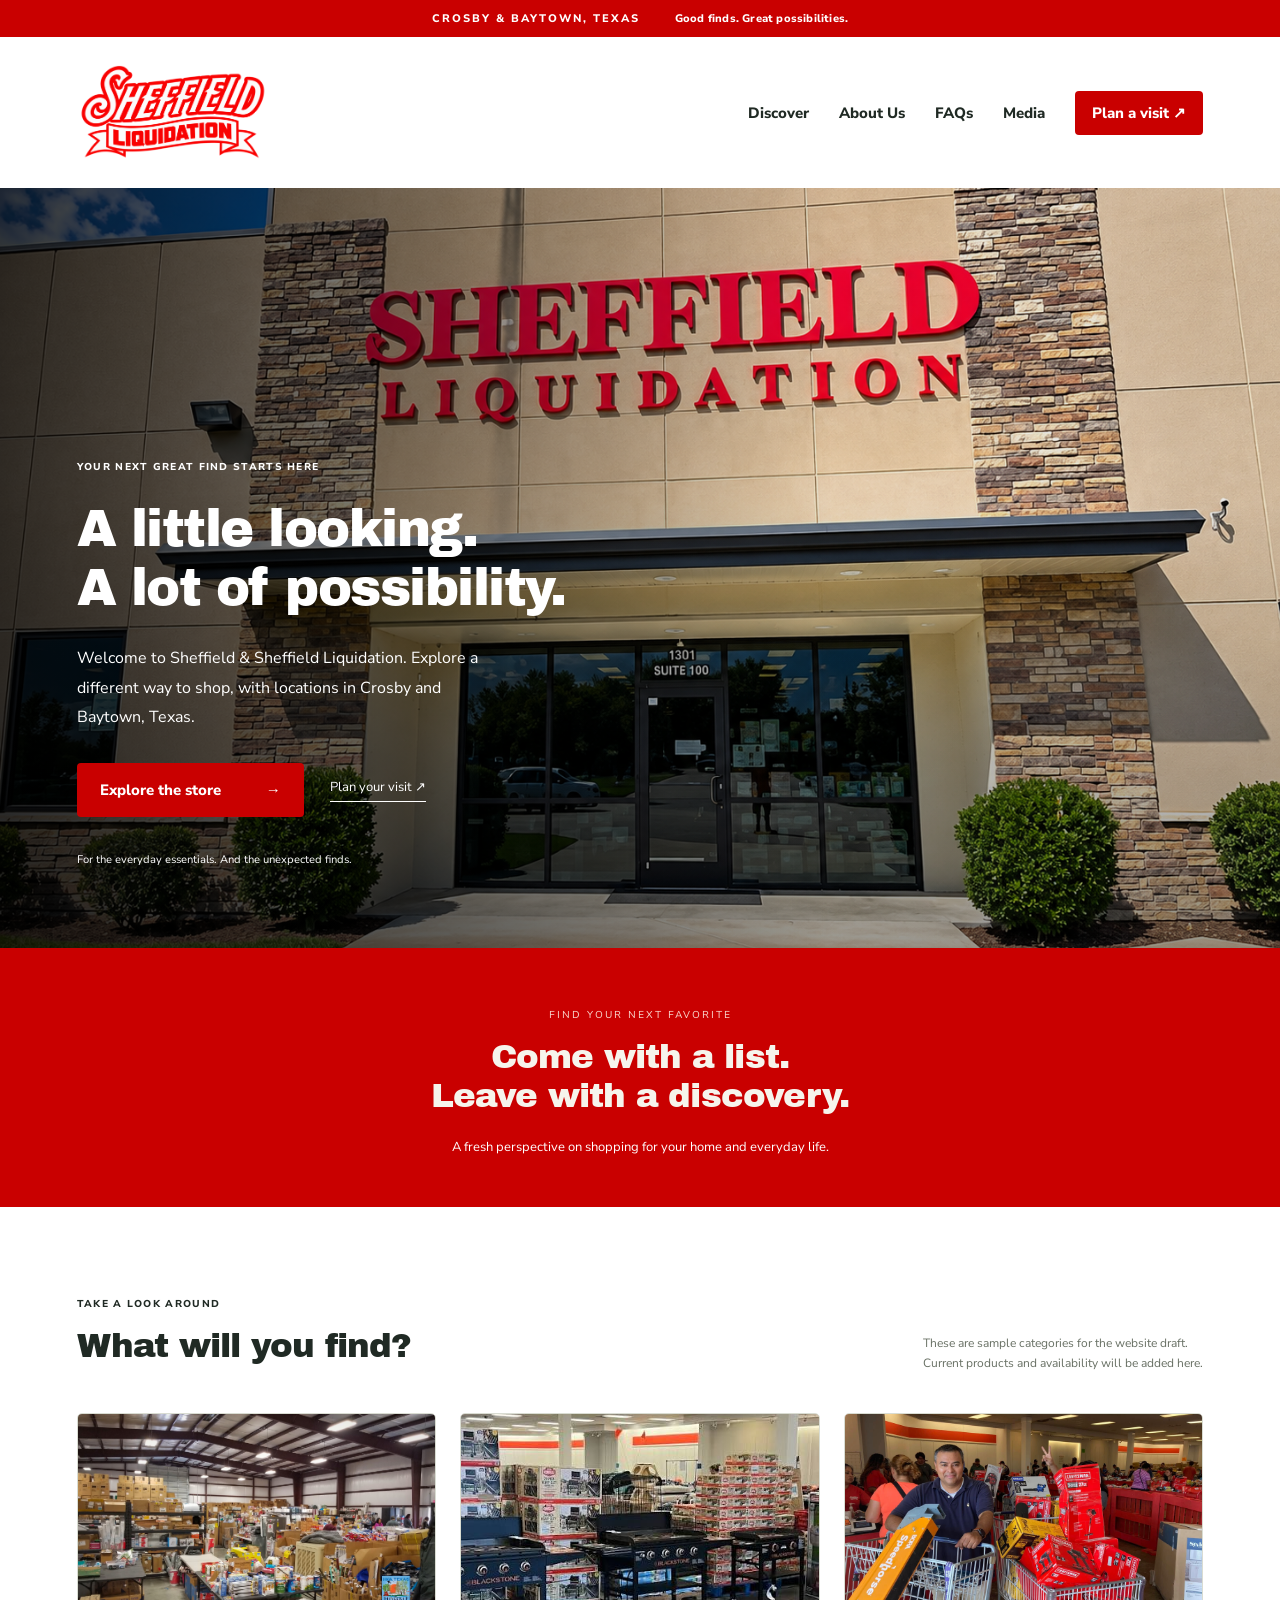
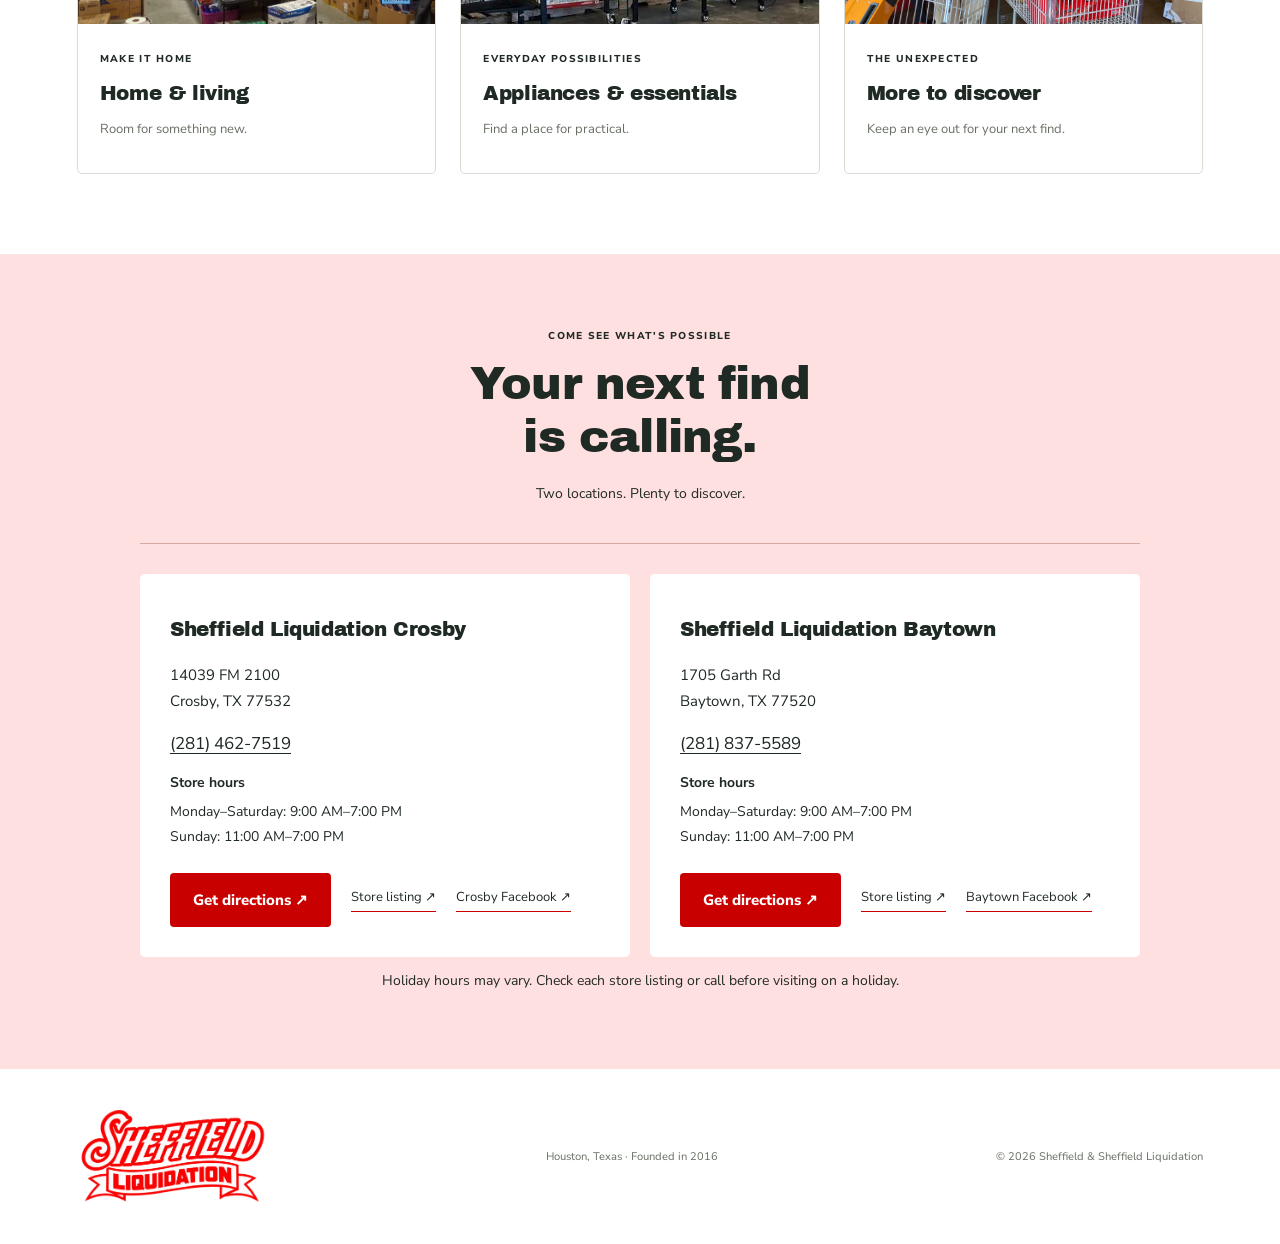
<file: index.html>
<!doctype html>
<html lang="en">
<head>
  <meta charset="UTF-8">
  <meta name="viewport" content="width=device-width, initial-scale=1">
  <meta name="description" content="Discover Sheffield & Sheffield Liquidation in Houston, Texas. Explore the store, find your next bargain, and plan a visit.">
  <title>Sheffield & Sheffield Liquidation | Houston, TX</title>
  <link rel="stylesheet" href="styles.css?v=20261013-media">
</head>
<body>
  <div class="announcement">CROSBY &amp; BAYTOWN, TEXAS <span>Good finds. Great possibilities.</span></div>
  <header class="header">
    <a class="brand" href="index.html" aria-label="Sheffield and Sheffield home"><img src="assets/sheffield-retro-logo.png" alt="Sheffield Liquidation" class="brand-logo"></a>
    <button class="menu-toggle" aria-expanded="false" aria-controls="navigation">Menu</button>
    <nav id="navigation" aria-label="Main navigation"><a href="#discover">Discover</a><a href="about.html">About Us</a><a href="faq.html">FAQs</a><a href="media.html">Media</a><a class="button small" href="#visit">Plan a visit ↗</a></nav>
  </header>
  <main>
    <section class="hero">
      <div class="hero-copy"><p class="eyebrow">YOUR NEXT GREAT FIND STARTS HERE</p><h1>A little looking.<br>A lot of <em>possibility.</em></h1><p class="intro">Welcome to Sheffield & Sheffield Liquidation. Explore a different way to shop, with locations in Crosby and Baytown, Texas.</p><div class="actions"><a class="button" href="#discover">Explore the store <span>→</span></a><a class="text-link" href="#visit">Plan your visit ↗</a></div><p class="hero-note">For the everyday essentials. And the unexpected finds.</p></div>
      <div class="hero-art hero-photo"><img src="assets/storefront.png" alt="Sheffield Liquidation storefront and main entrance" width="1448" height="1086" fetchpriority="high"></div>
    </section>
    <section class="statement"><p>FIND YOUR NEXT FAVORITE</p><h2>Come with a list.<br>Leave with a discovery.</h2><span>A fresh perspective on shopping for your home and everyday life.</span></section>
    <section id="discover" class="section"><div class="section-heading"><div><p class="eyebrow">TAKE A LOOK AROUND</p><h2>What will you find?</h2></div><p>These are sample categories for the website draft.<br>Current products and availability will be added here.</p></div><div class="categories"><article class="category"><div class="category-art home-art category-photo"><img src="assets/home-living-warehouse.jpg" alt="Warehouse shelves and tables filled with household goods and merchandise" width="1800" height="1013" loading="lazy"></div><div><small>MAKE IT HOME</small><h3>Home & living</h3><p>Room for something new.</p></div></article><article class="category"><div class="category-art appliance-art category-photo"><img src="assets/appliances-essentials.jpeg" alt="Griddles and boxed appliances displayed inside Sheffield Liquidation" width="447" height="447" loading="lazy"></div><div><small>EVERYDAY POSSIBILITIES</small><h3>Appliances & essentials</h3><p>Find a place for practical.</p></div></article><article class="category"><div class="category-art finds-art category-photo"><img src="assets/store-shopping.jpg" alt="Shoppers with carts of tools and merchandise inside Sheffield Liquidation" width="2048" height="1536" loading="lazy"></div><div><small>THE UNEXPECTED</small><h3>More to discover</h3><p>Keep an eye out for your next find.</p></div></article></div></section>

    <section id="visit" class="visit"><p class="eyebrow">COME SEE WHAT'S POSSIBLE</p><h2>Your next find<br>is calling.</h2><p>Two locations. Plenty to discover.</p><div class="visit-details locations"><article class="location-card"><h3>Sheffield Liquidation Crosby</h3><address>14039 FM 2100<br>Crosby, TX 77532</address><a class="phone" href="tel:+12814627519">(281) 462-7519</a><div class="store-hours"><strong>Store hours</strong><p>Monday–Saturday: 9:00 AM–7:00 PM<br>Sunday: 11:00 AM–7:00 PM</p></div><div class="location-actions"><a class="button" href="https://www.google.com/maps/dir/?api=1&amp;destination=14039+FM+2100+Crosby+TX+77532" target="_blank" rel="noopener noreferrer">Get directions ↗</a><a class="text-link" href="https://share.google/RYWOf1dW8aDrNiVQK" target="_blank" rel="noopener noreferrer">Store listing ↗</a><a class="text-link" href="https://www.facebook.com/ssliquidation/" target="_blank" rel="noopener noreferrer" aria-label="Crosby store Facebook page (opens in a new tab)">Crosby Facebook ↗</a></div></article><article class="location-card"><h3>Sheffield Liquidation Baytown</h3><address>1705 Garth Rd<br>Baytown, TX 77520</address><a class="phone" href="tel:+12818375589">(281) 837-5589</a><div class="store-hours"><strong>Store hours</strong><p>Monday–Saturday: 9:00 AM–7:00 PM<br>Sunday: 11:00 AM–7:00 PM</p></div><div class="location-actions"><a class="button" href="https://www.google.com/maps/dir/?api=1&amp;destination=1705+Garth+Rd+Baytown+TX+77520" target="_blank" rel="noopener noreferrer">Get directions ↗</a><a class="text-link" href="https://share.google/nCxIfFFAmgWvoJpna" target="_blank" rel="noopener noreferrer">Store listing ↗</a><a class="text-link" href="https://www.facebook.com/ssliquidationbaytown/" target="_blank" rel="noopener noreferrer" aria-label="Baytown store Facebook page (opens in a new tab)">Baytown Facebook ↗</a></div></article></div><p class="hours-note">Holiday hours may vary. Check each store listing or call before visiting on a holiday.</p></section>
  </main>
  <footer><a class="brand" href="#"><img src="assets/sheffield-retro-logo.png" alt="Sheffield Liquidation" class="brand-logo"></a><p>Houston, Texas · Founded in 2016</p><small>© <span id="year"></span> Sheffield &amp; Sheffield Liquidation</small></footer>
  <script src="script.js"></script>
</body>
</html>
</file>
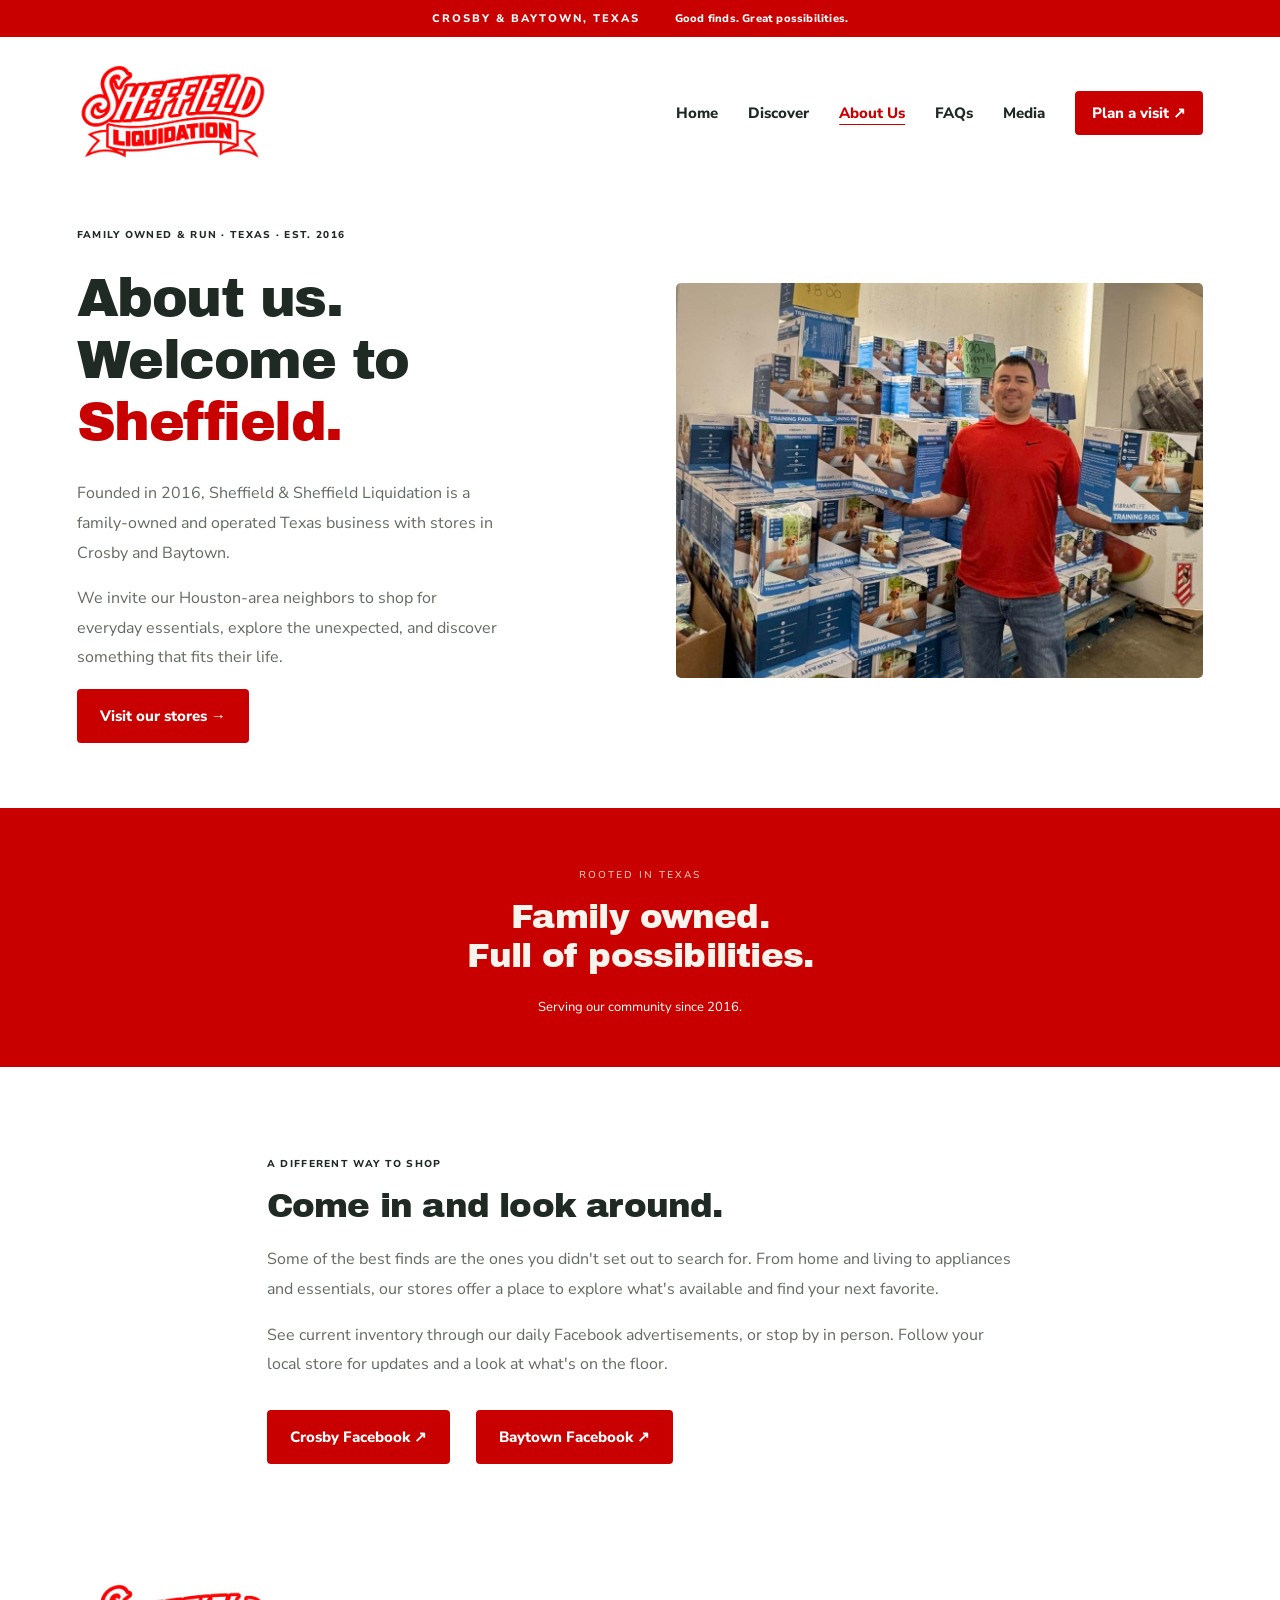
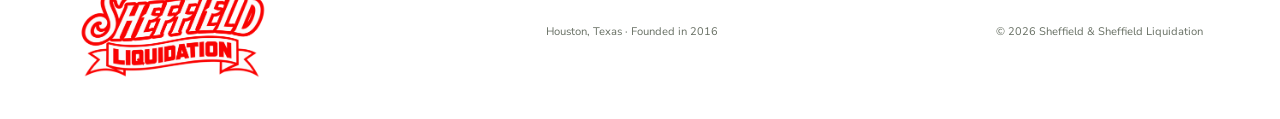
<file: about.html>
<!doctype html>
<html lang="en">
<head>
  <meta charset="UTF-8">
  <meta name="viewport" content="width=device-width, initial-scale=1">
  <meta name="description" content="Meet Sheffield &amp; Sheffield Liquidation, a family-owned Texas business founded in 2016 with stores in Crosby and Baytown.">
  <title>About Us | Sheffield &amp; Sheffield Liquidation</title>
  <link rel="stylesheet" href="styles.css?v=20261013-media">
</head>
<body>
  <div class="announcement">CROSBY &amp; BAYTOWN, TEXAS <span>Good finds. Great possibilities.</span></div>
  <header class="header">
    <a class="brand" href="index.html" aria-label="Sheffield and Sheffield home"><img src="assets/sheffield-retro-logo.png" alt="Sheffield Liquidation" class="brand-logo"></a>
    <button class="menu-toggle" aria-expanded="false" aria-controls="navigation">Menu</button>
    <nav id="navigation" aria-label="Main navigation"><a href="index.html">Home</a><a href="index.html#discover">Discover</a><a href="about.html" aria-current="page">About Us</a><a href="faq.html">FAQs</a><a href="media.html">Media</a><a class="button small" href="index.html#visit">Plan a visit ↗</a></nav>
  </header>
  <main>
    <section class="hero">
      <div class="hero-copy">
        <p class="eyebrow">FAMILY OWNED &amp; RUN · TEXAS · EST. 2016</p>
        <h1>About us.<br>Welcome to <em>Sheffield.</em></h1>
        <p class="intro">Founded in 2016, Sheffield &amp; Sheffield Liquidation is a family-owned and operated Texas business with stores in Crosby and Baytown.</p>
        <p class="intro">We invite our Houston-area neighbors to shop for everyday essentials, explore the unexpected, and discover something that fits their life.</p>
        <a class="button" href="index.html#visit">Visit our stores →</a>
      </div>
      <div class="hero-art hero-photo"><img src="assets/about-us.jpg" alt="A man holding boxed merchandise beside a store display at Sheffield Liquidation" width="1080" height="1440" fetchpriority="high" style="object-position:center 60%"></div>
    </section>
    <section class="statement"><p>ROOTED IN TEXAS</p><h2>Family owned.<br>Full of possibilities.</h2><span>Serving our community since 2016.</span></section>
    <section class="section about-story">
      <p class="eyebrow">A DIFFERENT WAY TO SHOP</p>
      <h2>Come in and look around.</h2>
      <p>Some of the best finds are the ones you didn't set out to search for. From home and living to appliances and essentials, our stores offer a place to explore what's available and find your next favorite.</p>
      <p>See current inventory through our daily Facebook advertisements, or stop by in person. Follow your local store for updates and a look at what's on the floor.</p>
      <div class="actions"><a class="button" href="https://www.facebook.com/ssliquidation/" target="_blank" rel="noopener noreferrer">Crosby Facebook ↗</a><a class="button" href="https://www.facebook.com/ssliquidationbaytown/" target="_blank" rel="noopener noreferrer">Baytown Facebook ↗</a></div>
    </section>
  </main>
  <footer><a class="brand" href="index.html"><img src="assets/sheffield-retro-logo.png" alt="Sheffield Liquidation" class="brand-logo"></a><p>Houston, Texas · Founded in 2016</p><small>© <span id="year"></span> Sheffield &amp; Sheffield Liquidation</small></footer>
  <script src="script.js"></script>
</body>
</html>
</file>
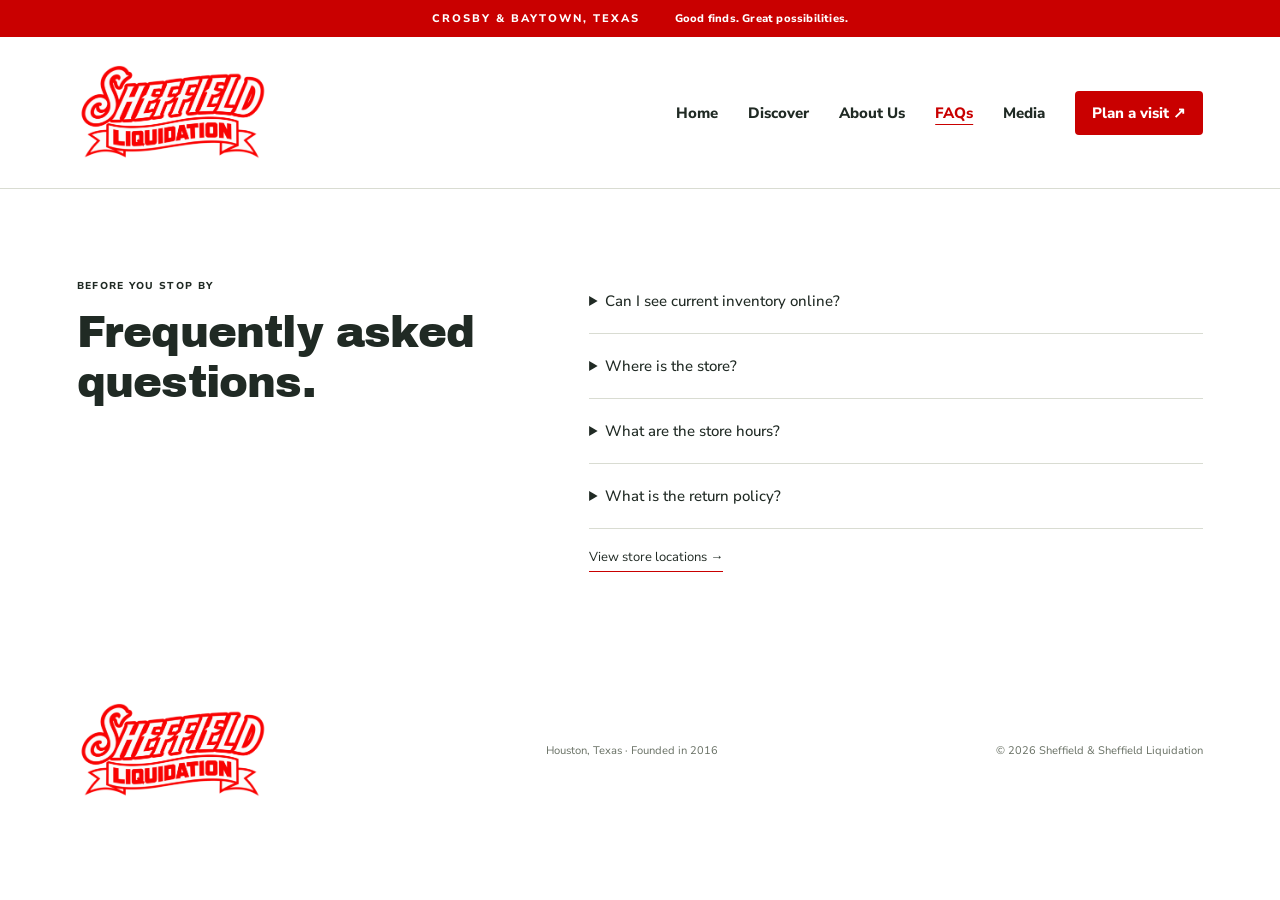
<file: faq.html>
<!doctype html>
<html lang="en">
<head>
  <meta charset="UTF-8">
  <meta name="viewport" content="width=device-width, initial-scale=1">
  <meta name="description" content="Find answers about inventory, store locations, hours, and purchase policies at Sheffield &amp; Sheffield Liquidation.">
  <title>FAQs | Sheffield &amp; Sheffield Liquidation</title>
  <link rel="stylesheet" href="styles.css?v=20261013-media">
</head>
<body>
  <div class="announcement">CROSBY &amp; BAYTOWN, TEXAS <span>Good finds. Great possibilities.</span></div>
  <header class="header">
    <a class="brand" href="index.html" aria-label="Sheffield and Sheffield home"><img src="assets/sheffield-retro-logo.png" alt="Sheffield Liquidation" class="brand-logo"></a>
    <button class="menu-toggle" aria-expanded="false" aria-controls="navigation">Menu</button>
    <nav id="navigation" aria-label="Main navigation"><a href="index.html">Home</a><a href="index.html#discover">Discover</a><a href="about.html">About Us</a><a href="faq.html" aria-current="page">FAQs</a><a href="media.html">Media</a><a class="button small" href="index.html#visit">Plan a visit ↗</a></nav>
  </header>
  <main>
    <section id="faq" class="section faq"><div><p class="eyebrow">BEFORE YOU STOP BY</p><h1>Frequently asked questions.</h1></div><div><details><summary>Can I see current inventory online?</summary><p>Current inventory can be seen through daily advertisements on Facebook or visiting us in person.</p></details><details><summary>Where is the store?</summary><p>Visit our Crosby store at 14039 FM 2100, Crosby, TX 77532, or our Baytown store at 1705 Garth Rd, Baytown, TX 77520. Find directions and phone numbers on our locations section.</p></details><details><summary>What are the store hours?</summary><p>Both Crosby and Baytown are open Monday–Saturday, 9:00 AM–7:00 PM, and Sunday, 11:00 AM–7:00 PM. Holiday hours may vary.</p></details><details><summary>What is the return policy?</summary><p>Contact your store for current return policies before purchasing.</p></details><p><a class="text-link" href="index.html#visit">View store locations →</a></p></div></section>
  </main>
  <footer><a class="brand" href="index.html"><img src="assets/sheffield-retro-logo.png" alt="Sheffield Liquidation" class="brand-logo"></a><p>Houston, Texas · Founded in 2016</p><small>© <span id="year"></span> Sheffield &amp; Sheffield Liquidation</small></footer>
  <script src="script.js"></script>
</body>
</html>
</file>
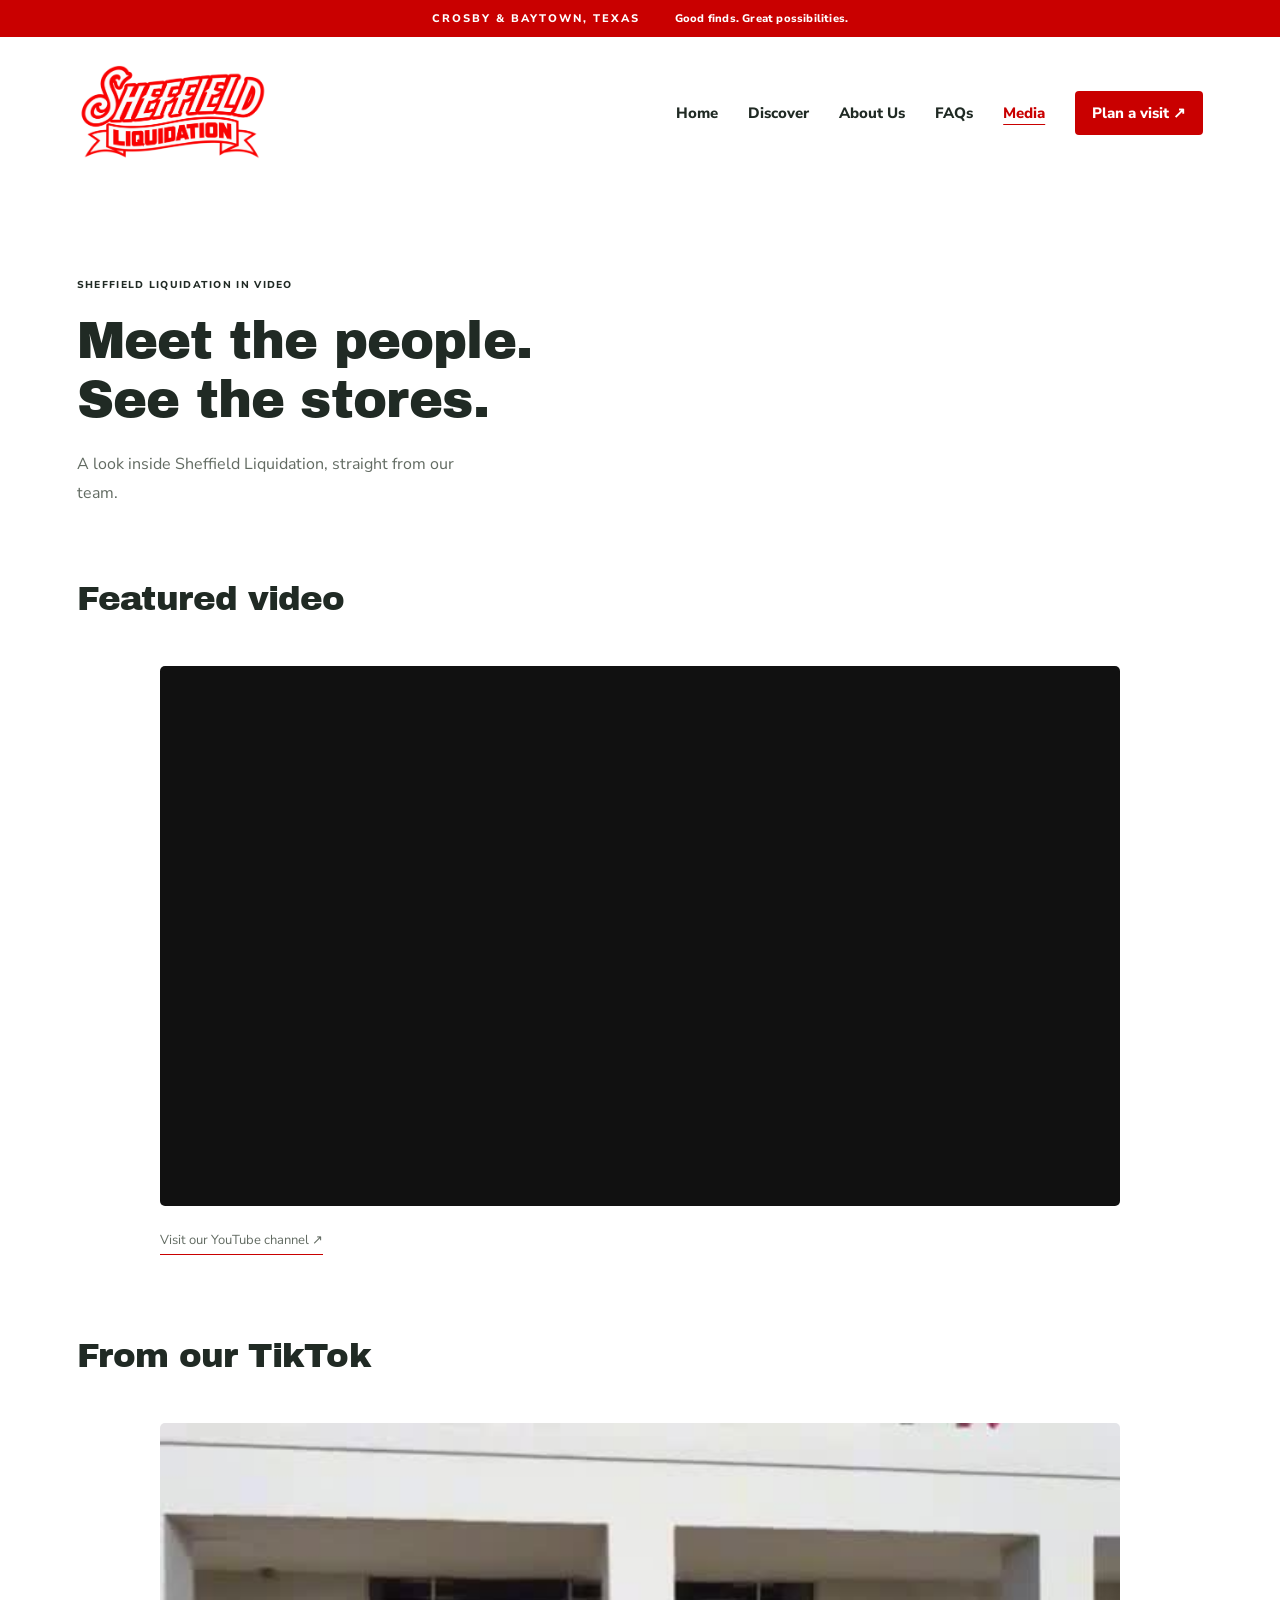
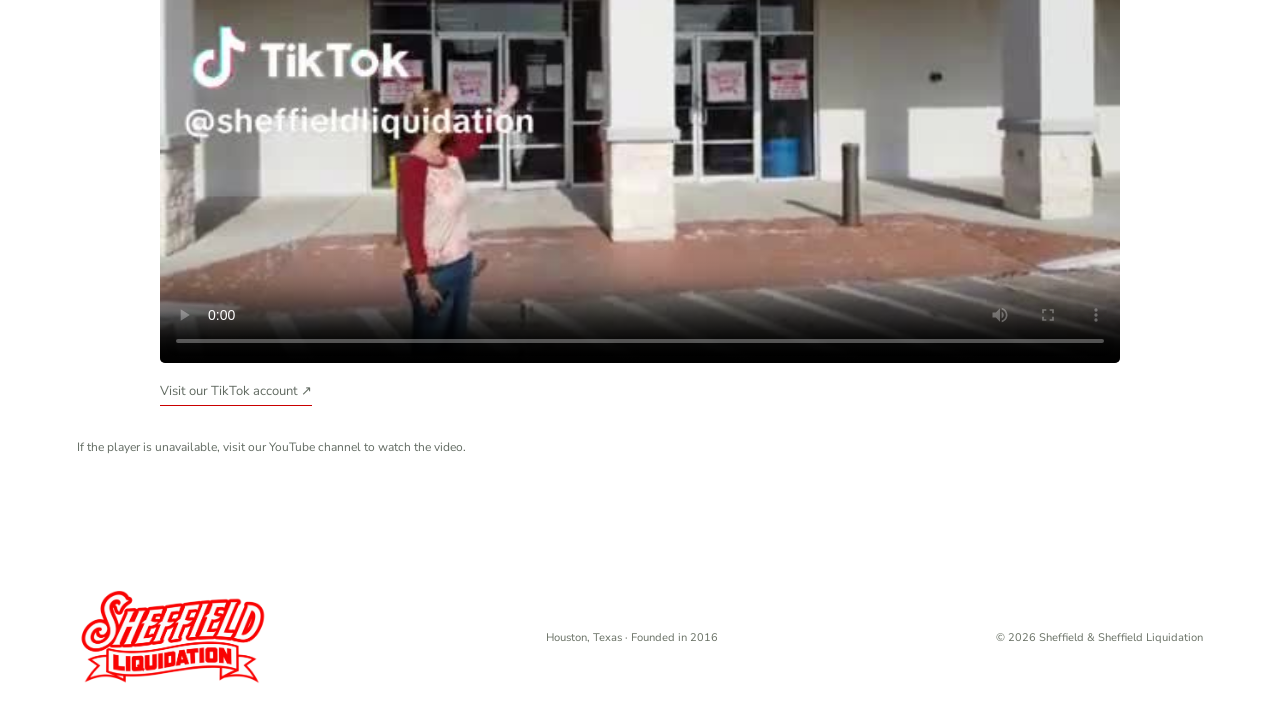
<file: media.html>
<!doctype html>
<html lang="en">
<head>
  <link rel="icon" type="image/x-icon" href="favicon.ico">
  <meta charset="UTF-8">
  <meta name="viewport" content="width=device-width, initial-scale=1">
  <meta name="description" content="Watch Sheffield Liquidation videos and meet our team. Watch our featured YouTube video.">
  <title>Media | Sheffield &amp; Sheffield Liquidation</title>
  <link rel="stylesheet" href="styles.css?v=20261013-media">
</head>
<body>
  <div class="announcement">CROSBY &amp; BAYTOWN, TEXAS <span>Good finds. Great possibilities.</span></div>
  <header class="header">
    <a class="brand" href="index.html" aria-label="Sheffield and Sheffield home"><img src="assets/sheffield-retro-logo.png" alt="Sheffield Liquidation" class="brand-logo"></a>
    <button class="menu-toggle" aria-expanded="false" aria-controls="navigation">Menu</button>
    <nav id="navigation" aria-label="Main navigation"><a href="index.html">Home</a><a href="index.html#discover">Discover</a><a href="about.html">About Us</a><a href="faq.html">FAQs</a><a href="media.html" aria-current="page">Media</a><a class="button small" href="index.html#visit">Plan a visit ↗</a></nav>
  </header>
  <main>
  <section class="section media-page">
    <p class="eyebrow">SHEFFIELD LIQUIDATION IN VIDEO</p>
    <h1>Meet the people.<br>See the stores.</h1>
    <p class="intro">A look inside Sheffield Liquidation, straight from our team.</p>
    <div class="section-heading"><h2>Featured video</h2></div>
    <div class="video-grid" style="grid-template-columns:1fr;max-width:960px;margin:0 auto">
      <article class="video-card"><iframe src="https://www.youtube.com/embed/pc1pg8JMJ4k?si=8u2qQAQ59r2P3X5Z" title="YouTube video player" loading="lazy" referrerpolicy="strict-origin-when-cross-origin" allow="accelerometer; autoplay; clipboard-write; encrypted-media; gyroscope; picture-in-picture; web-share" allowfullscreen></iframe><p><a class="text-link" href="https://www.youtube.com/@SheffieldLiquidation/videos" target="_blank" rel="noopener noreferrer">Visit our YouTube channel ↗</a></p></article>
    </div>
    <div class="section-heading"><h2>From our TikTok</h2></div>
    <article class="video-card" style="max-width:960px;margin:0 auto"><video controls playsinline preload="metadata" poster="assets/tiktok-store-tour.jpg" style="display:block;width:100%;aspect-ratio:16/9;border-radius:5px"><source src="assets/tiktok-store-tour.mp4" type="video/mp4">Your browser cannot play this video. <a href="assets/tiktok-store-tour.mp4">Download the video</a>.</video><p><a class="text-link" href="https://www.tiktok.com/@sheffieldliquidation" target="_blank" rel="noopener noreferrer">Visit our TikTok account ↗</a></p></article>
    <p class="media-note">If the player is unavailable, visit our YouTube channel to watch the video.</p>
  </section>
</main>
  <footer><a class="brand" href="index.html"><img src="assets/sheffield-retro-logo.png" alt="Sheffield Liquidation" class="brand-logo"></a><p>Houston, Texas · Founded in 2016</p><small>© <span id="year"></span> Sheffield &amp; Sheffield Liquidation</small></footer>
  <script src="script.js"></script>
</body>
</html>
</file>
<file: styles.css>
@import url('https://fonts.googleapis.com/css2?family=Archivo+Black&family=Nunito+Sans:wght@400;600;700;800&display=swap');
:root{--ink:#202a24;--paper:#f6f4ec;--green:#315843;--lime:#d8ea72;--line:#d9dcd2}*{box-sizing:border-box}html{scroll-behavior:smooth;scroll-padding-top:90px}body{margin:0;background:var(--paper);color:var(--ink);font-family:'DM Sans',sans-serif}a{color:inherit;text-decoration:none}button{font:inherit}.announcement{background:var(--green);color:white;text-align:center;padding:11px 20px;font-size:11px;letter-spacing:2px}.announcement span{margin-left:30px;letter-spacing:.2px}.header{display:flex;align-items:center;justify-content:space-between;max-width:1440px;margin:auto;padding:28px 6%}.brand{display:block}.brand strong{font-size:19px;letter-spacing:-.8px}.brand strong span{font-weight:400}.brand small{display:block;font-size:10px;letter-spacing:5px;margin-top:5px}nav{display:flex;align-items:center;gap:30px;font-size:13px}.button{display:inline-flex;align-items:center;gap:45px;padding:17px 23px;background:var(--green);color:white;border-radius:4px;font-size:14px;font-weight:600}.button:hover{background:#000000}.button.small{padding:12px 17px}.menu-toggle{display:none}.hero{max-width:1440px;margin:auto;display:grid;grid-template-columns:1.05fr 1fr;min-height:570px;padding:30px 6% 65px;gap:45px;align-items:center}.eyebrow{font-size:10px;letter-spacing:2px;font-weight:700}.hero h1{font-family:Manrope,sans-serif;font-size:clamp(40px,4.5vw,68px);line-height:1.09;letter-spacing:-3px;margin:26px 0}.hero h1 em{font-style:normal;color:var(--green)}.intro{max-width:420px;font-size:16px;line-height:1.8;color:#626b62}.actions{display:flex;gap:26px;align-items:center;margin-top:30px}.text-link{font-size:13px;border-bottom:1px solid var(--green);padding-bottom:5px}.hero-note{font-size:11px;color:#70786d;margin-top:35px}.hero-art{min-height:465px;background:#dce4d2;position:relative;overflow:hidden;border-radius:5px}.art-grid{position:absolute;inset:0;background-image:linear-gradient(#ffffff40 1px,transparent 1px),linear-gradient(90deg,#ffffff40 1px,transparent 1px);background-size:48px 48px}.orbit{position:absolute;width:380px;height:380px;border:1px solid #abbf9d;border-radius:50%;left:35px;top:35px}.art-label{position:absolute;left:25px;top:25px;font-size:26px;font-weight:800;letter-spacing:-1px;line-height:1.05}.art-label span{display:block;font-size:9px;letter-spacing:2px;font-weight:500;margin-top:15px}.circle-label{position:absolute;right:19px;bottom:21px;background:var(--lime);width:110px;height:110px;display:grid;place-content:center;border-radius:50%;text-align:center;font-size:9px;line-height:1.7;transform:rotate(12deg)}.box{position:absolute;background:#bd8d5c;box-shadow:inset -20px 0 #a87748,8px 12px 18px #3d513324}.box-one{width:148px;height:120px;left:47px;bottom:43px;transform:rotate(-7deg)}.box span{display:block;margin:38px 30px;border:1px solid #6d4e30;padding:8px;color:#63452e;font-weight:bold}.box-two{width:92px;height:74px;left:68px;bottom:165px;transform:rotate(5deg)}.box:before{content:'';position:absolute;left:46%;width:14px;height:100%;background:#d6b07c}.chair{position:absolute;width:185px;height:205px;left:43%;top:145px;transform:rotate(-8deg)}.chair i{position:absolute;background:#e7a25d;width:148px;height:117px;top:0;left:10px;border-radius:55px 55px 18px 18px;box-shadow:inset -10px 0 #c9823c}.chair b{position:absolute;background:#db914e;width:173px;height:48px;top:102px;border-radius:15px;box-shadow:0 10px 0 #b6753f}.chair span{position:absolute;top:145px;left:15px;width:10px;height:58px;background:#574d39;box-shadow:135px 0 #574d39}.lamp{position:absolute;right:31px;top:68px}.lamp i{display:block;width:87px;height:70px;background:#f5f1d9;clip-path:polygon(25% 0,75% 0,100% 100%,0 100%)}.lamp b{display:block;width:5px;height:185px;background:#6a7156;margin:auto}.lamp b:after{content:'';position:absolute;width:67px;height:9px;background:#6a7156;bottom:0;left:10px;border-radius:50%}.plant{position:absolute;left:27px;bottom:48px}.plant span{display:block;width:43px;height:50px;background:#e8dfbf;clip-path:polygon(0 0,100% 0,82% 100%,18% 100%)}.plant i,.plant b{position:absolute;width:30px;height:80px;bottom:35px;background:#537b4e;border-radius:100% 0;transform:rotate(-28deg)}.plant b{left:24px;transform:rotate(22deg)}.statement{background:var(--green);color:#f6f4ec;text-align:center;padding:50px 20px}.statement p{font-size:10px;letter-spacing:2px;color:var(--lime)}h2{font-family:Manrope,sans-serif;font-size:36px;line-height:1.2;letter-spacing:-1.5px;margin:15px 0 20px}.statement span{font-size:13px;color:#d2ded2}.section{max-width:1440px;margin:auto;padding:80px 6%}.section-heading{display:flex;align-items:end;justify-content:space-between;margin-bottom:28px}.section-heading p:not(.eyebrow){font-size:12px;line-height:1.7;color:#687064}.categories{display:grid;grid-template-columns:repeat(3,1fr);gap:24px}.category{border:1px solid var(--line);border-radius:5px;overflow:hidden}.category-art{height:210px;display:grid;place-items:center;font-size:120px;color:var(--green);background:#e5e7dc}.appliance-art{background:#e7dfd0;color:#8e7654}.finds-art{background:#dce3cf}.category>div:last-child{padding:22px}.category small{font-size:9px;letter-spacing:1.5px}.category h3{font-size:21px;margin:12px 0}.category p{font-size:13px;color:#687064}.about{border-top:1px solid var(--line);display:grid;grid-template-columns:1fr 2fr;gap:30px}.about>div{max-width:610px}.about p:not(.eyebrow){line-height:1.8;color:#687064}.about .text-link{display:inline-block;margin-top:18px}.faq{border-top:1px solid var(--line);display:grid;grid-template-columns:1fr 1.3fr;gap:40px}details{padding:22px 0;border-bottom:1px solid var(--line)}summary{cursor:pointer;font-size:15px;font-weight:500}details p{font-size:14px;line-height:1.8;color:#626b62}.visit{background:var(--lime);padding:65px 6%;text-align:center}.visit h2{font-size:52px}.visit>p:not(.eyebrow){font-size:14px}.visit-details{display:grid;grid-template-columns:repeat(3,1fr);max-width:1000px;margin:40px auto 0;border-top:1px solid #afbf58;padding-top:30px;gap:20px}.visit-details small,.visit-details strong,.visit-details span{display:block}.visit-details small{font-size:9px;letter-spacing:2px;margin-bottom:12px}.visit-details strong{font-size:14px}.visit-details span{font-size:12px;margin-top:8px}footer{display:flex;justify-content:space-between;align-items:center;padding:40px 6%;gap:24px}footer p,footer>small{font-size:11px;color:#687064}a:focus-visible,button:focus-visible,summary:focus-visible{outline:3px solid #a27539;outline-offset:5px}@media(max-width:900px){.hero{gap:25px;padding-top:15px}.hero h1{letter-spacing:-2px}.hero-art{min-height:430px}.chair{left:33%}.section-heading{align-items:start;gap:20px}.actions{gap:15px}.button{gap:20px}.brand strong{font-size:15px}nav{gap:18px}.category-art{height:160px}}@media(max-width:650px){.announcement span{margin-left:12px}.header{flex-wrap:wrap;padding:23px 6%}.menu-toggle{display:block;border:1px solid var(--line);padding:8px 13px;background:transparent;border-radius:3px}nav{display:none;width:100%;flex-direction:column;align-items:start;padding-top:24px}nav.open{display:flex}.hero{grid-template-columns:1fr;padding-bottom:35px}.hero h1{font-size:46px}.hero-copy{padding:15px 0}.hero-art{min-height:400px}.section{padding:50px 6%}.section-heading{display:block}.categories{grid-template-columns:1fr}.category{display:grid;grid-template-columns:1fr 1.2fr}.category-art{height:100%;min-height:170px;font-size:90px}.category>div:last-child{padding:18px}.category h3{font-size:18px}.about,.faq{grid-template-columns:1fr;gap:10px}h2{font-size:31px}.visit h2{font-size:43px}.visit-details{grid-template-columns:1fr;gap:28px}footer{flex-direction:column;align-items:start}.statement{padding:40px 20px}}@media(prefers-reduced-motion:reduce){html{scroll-behavior:auto}}
:root{--green:#c90000;--lime:#f9d8ce}
.brand-logo{display:block;width:155px;height:100px;object-fit:contain;background:#fff;border-radius:4px}
.locations{grid-template-columns:repeat(2,minmax(0,1fr));text-align:left;border-color:#d9a89d}
.location-card{padding:30px;background:var(--paper);border-radius:5px}
.location-card h3{font-size:22px;margin:12px 0 20px}
.location-card address{font-style:normal;line-height:1.7;font-size:15px}
.phone{display:inline-block;font-size:17px;margin:18px 0;text-decoration:underline;text-underline-offset:4px}
.location-actions{display:flex;align-items:center;gap:20px;flex-wrap:wrap}
.statement span{color:#fff}.hero-art .art-label{color:#315843}.circle-label{color:#202a24}
@media(max-width:650px){.locations{grid-template-columns:1fr}.brand-logo{width:130px;height:80px}.location-card{padding:24px}}

.brand-logo{width:190px;height:auto;max-height:105px;object-fit:contain;background:transparent;border-radius:0}
@media(max-width:650px){.brand-logo{width:150px;height:auto;max-height:85px}}

/* Retro display typography echoes the logo's bold, forward-leaning lettering. */
h1,h2,h3,.hero h1{font-family:'Barlow Condensed','Arial Narrow',Impact,sans-serif;font-weight:800;font-style:italic;text-transform:uppercase;letter-spacing:.2px;line-height:1.08}
.hero h1{letter-spacing:-.5px}
.hero h1 em{font-style:inherit}
.eyebrow,.announcement,.button,.menu-toggle,nav,.category small,.location-card small,.art-label{font-family:'Barlow Condensed','Arial Narrow',sans-serif;font-weight:700}
.eyebrow,.category small,.location-card small{font-size:12px;letter-spacing:1.6px}
nav{font-size:17px;letter-spacing:.4px}
.button,.menu-toggle{font-size:17px;letter-spacing:.5px;text-transform:uppercase}
.announcement{font-size:13px}
.art-label{font-style:italic}
@media(max-width:650px){.hero h1{letter-spacing:-.5px}h2{letter-spacing:.2px}}

/* Requested white page and light red visit section. */
:root{--paper:#ffffff}
.visit{background:#ffe0e0}

/* Store photo replaces the hero illustration. */
.hero-photo{min-height:0;background:transparent;aspect-ratio:4/3}
.hero-photo img{display:block;width:100%;height:100%;object-fit:cover;object-position:center}
@media(max-width:900px){.hero-photo{min-height:0}}
@media(max-width:650px){.hero-photo{min-height:0}}

.category-photo{overflow:hidden}
.category-photo img{display:block;width:100%;height:100%;object-fit:cover;min-height:0}
@media(max-width:650px){.category-photo{position:relative}.category-photo img{position:absolute;inset:0}}

/* Warm Texas storefront typography. */
body{font-family:'Lora',Georgia,serif}
h1,h2,h3,.hero h1{font-family:'Rye',Rockwell,Georgia,serif;font-style:normal;font-weight:400;text-transform:none;letter-spacing:0;line-height:1.22}
.hero h1{font-size:clamp(36px,3.9vw,56px);letter-spacing:-.6px}
.hero h1 em{font-style:normal}
h2{font-size:32px}
.visit h2{font-size:44px}
.category h3,.location-card h3{font-size:20px;line-height:1.35}
.eyebrow,.announcement,.button,.menu-toggle,nav,.category small,.location-card small,.art-label{font-family:'Lora',Georgia,serif;font-style:normal;font-weight:700}
nav{font-size:14px;letter-spacing:0}
.button,.menu-toggle{font-size:14px;letter-spacing:0;text-transform:none}
.eyebrow,.category small,.location-card small{font-size:10px;letter-spacing:1.3px}
.announcement{font-size:11px}
.intro{line-height:1.85}
@media(max-width:650px){.hero h1{font-size:37px;letter-spacing:-.4px}h2{font-size:27px}.visit h2{font-size:36px}.category h3{font-size:18px}}

/* Friendly 1990s retail lettering. */
body{font-family:'Nunito Sans',Arial,sans-serif}
h1,h2,h3,.hero h1{font-family:'Archivo Black','Arial Black',Arial,sans-serif;font-weight:400;font-style:normal;letter-spacing:-.8px;line-height:1.15;text-transform:none}
.hero h1{font-size:clamp(38px,4.2vw,60px);letter-spacing:-1.5px}
.hero h1 em{font-style:normal}
h2{font-size:34px}
.visit h2{font-size:46px}
.category h3,.location-card h3{font-size:20px;letter-spacing:-.4px}
.eyebrow,.announcement,.button,.menu-toggle,nav,.category small,.location-card small,.art-label{font-family:'Nunito Sans',Arial,sans-serif;font-weight:800;font-style:normal}
nav{font-size:15px}
.button,.menu-toggle{font-size:15px}
@media(max-width:650px){.hero h1{font-size:40px;letter-spacing:-1px}h2{font-size:29px}.visit h2{font-size:38px}.category h3{font-size:18px}}


.about-story{max-width:900px}.about-story>p:not(.eyebrow){line-height:1.85;color:#626b62}.about-story .actions{flex-wrap:wrap}nav a[aria-current='page']{color:var(--green);text-decoration:underline;text-underline-offset:6px}

.faq h1{font-size:clamp(30px,3.4vw,46px);margin:15px 0 20px}.faq details p a{display:inline-block}

.store-hours{margin:0 0 24px}.store-hours strong{font-size:14px}.store-hours p{font-size:14px;line-height:1.8;margin:7px 0 0}

/* Desktop homepage: large storefront photo fades into the copy area. */
@media(min-width:901px){
  body:has(#discover) .hero{position:relative;isolation:isolate;min-height:650px;display:flex;align-items:center;overflow:hidden;padding-top:65px;padding-bottom:65px}
  body:has(#discover) .hero-copy{position:relative;z-index:2;width:49%;max-width:580px}
  body:has(#discover) .hero-photo{position:absolute;z-index:0;inset:0 0 0 32%;aspect-ratio:auto;border-radius:0;min-height:0}
  body:has(#discover) .hero-photo img{object-fit:cover;object-position:60% center}
  body:has(#discover) .hero-photo::after{content:'';position:absolute;inset:0;background:linear-gradient(90deg,#fff 0%,rgba(255,255,255,.97) 10%,rgba(255,255,255,.75) 23%,rgba(255,255,255,.25) 40%,transparent 58%);pointer-events:none}
}

/* Photo-led desktop banner; mobile retains its stacked layout. */
@media(min-width:901px){
 body:has(#discover) .hero{max-width:none;min-height:760px;padding:70px 6%;align-items:flex-end}
 body:has(#discover) .hero-photo{inset:0;z-index:0}
 body:has(#discover) .hero-photo img{object-position:center 45%}
 body:has(#discover) .hero-photo::after{background:linear-gradient(90deg,rgba(0,0,0,.78),rgba(0,0,0,.45) 35%,rgba(0,0,0,.08) 65%),linear-gradient(0deg,rgba(0,0,0,.35),transparent 60%)}
 body:has(#discover) .hero-copy{width:44%;max-width:600px;color:white}
 body:has(#discover) .hero h1{font-size:clamp(38px,4vw,62px)}
 body:has(#discover) .hero h1 em{color:#fff}
 body:has(#discover) .intro,body:has(#discover) .hero-note{color:#fff}
 body:has(#discover) .hero .text-link{border-color:white}
}
.media-page h1{font-size:clamp(36px,4vw,58px);margin:20px 0}
.media-page .section-heading{margin-top:55px;gap:20px;flex-wrap:wrap}
.video-grid{display:grid;grid-template-columns:repeat(3,minmax(0,1fr));gap:28px}
.video-card iframe{width:100%;aspect-ratio:16/9;border:0;border-radius:5px;background:#111}
.video-card h2{font-size:23px;margin:20px 0 12px}
.video-card p{font-size:15px;line-height:1.6;color:#626b62}
.media-note{font-size:12px;line-height:1.7;color:#626b62;margin-top:35px}
@media(max-width:900px){.video-grid{grid-template-columns:1fr}.header nav{gap:16px}}
</file>
